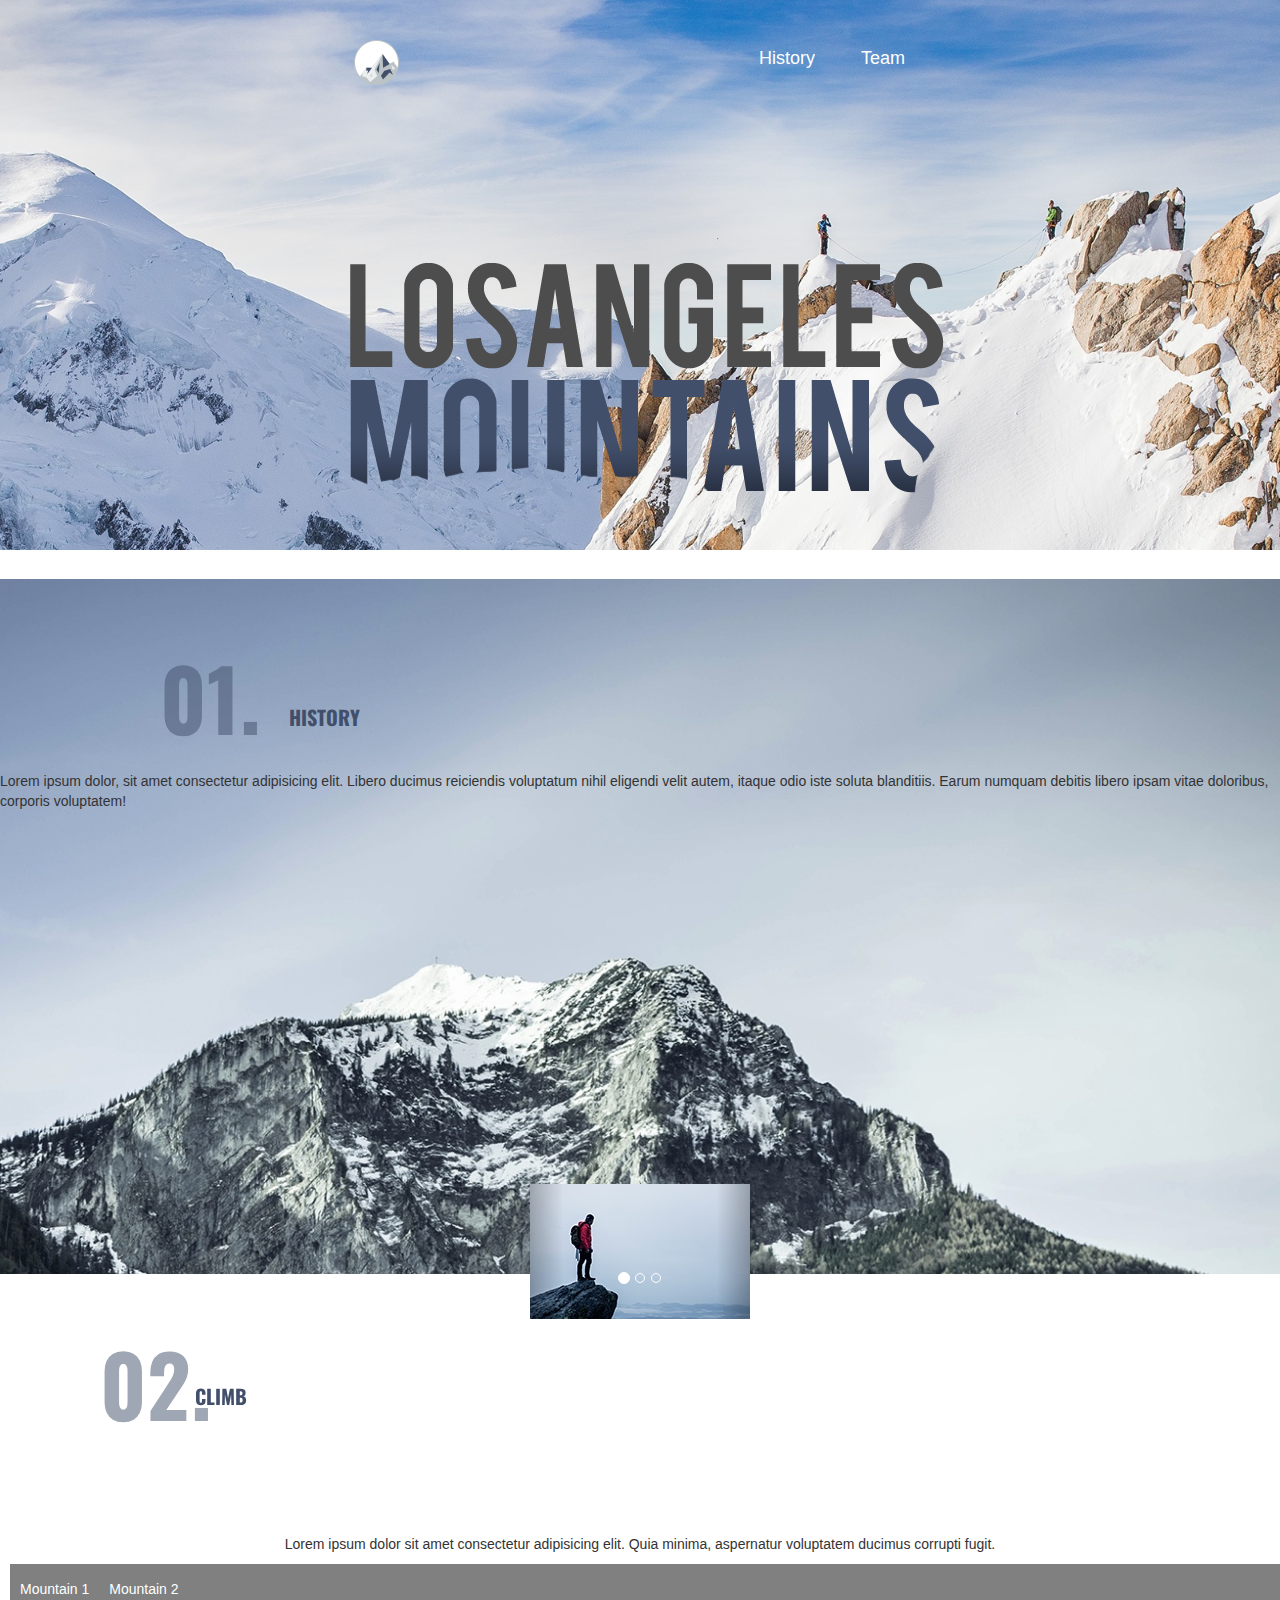
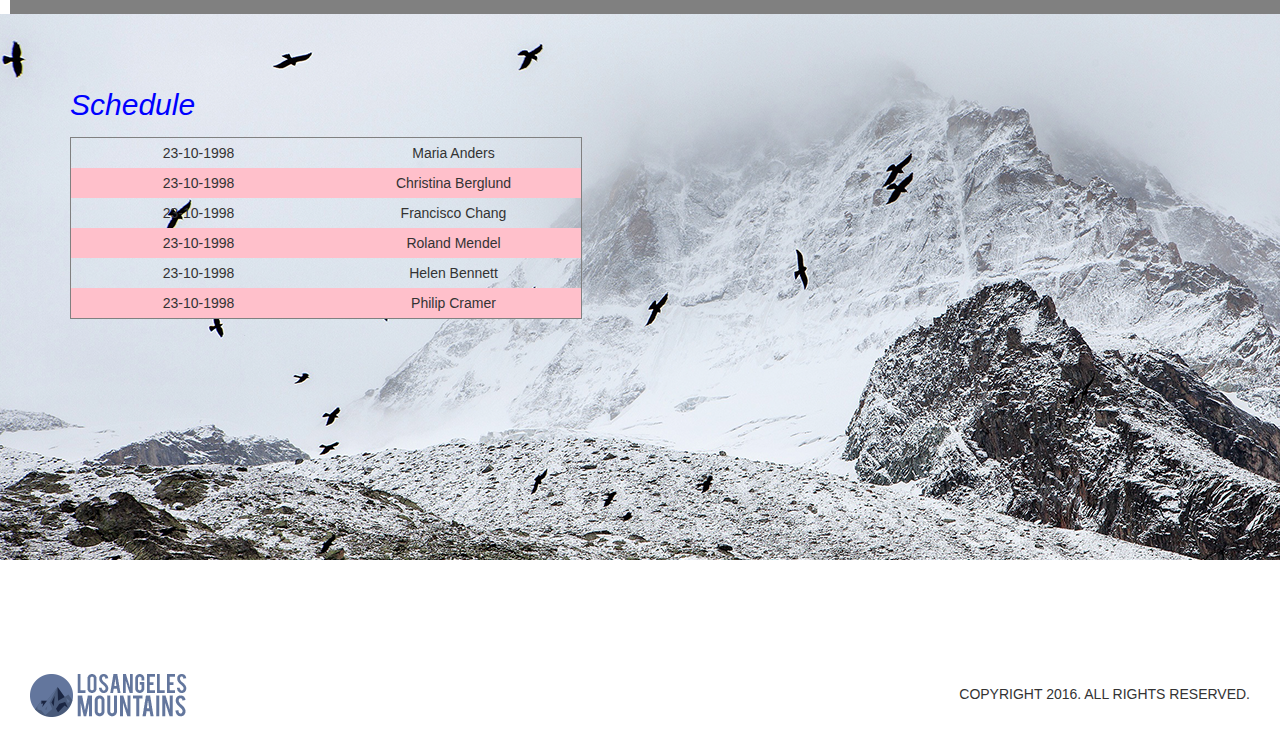
<file: index.html>
<!doctype html>
<html>
  <head>
    <title>Scenary blog</title>
    <meta charset="UTF-8">
    <meta name="description" content="Your site's description should be here">
    <meta name="keywords" content="Your site's keywords should be here">
    <meta name="viewport" content="width=device-width,initial-scale=1">
    <meta http-equiv="X-UA-Compatible" content="IE=Edge">
    <link rel="stylesheet" href="style.css"> 
    <link rel="stylesheet" href="https://fonts.googleapis.com/css?family=Oswald:200,300,regular,500,600,700&amp;subset=cyrillic,cyrillic-ext,latin,latin-ext,vietnamese">
    <link rel="stylesheet" href="https://fonts.googleapis.com/css?family=Lato:100,100italic,300,300italic,regular,italic,700,700italic,900,900italic&amp;subset=latin,latin-ext">
    <link rel="stylesheet" href="https://maxcdn.bootstrapcdn.com/bootstrap/3.4.1/css/bootstrap.min.css">
    <script src="https://ajax.googleapis.com/ajax/libs/jquery/3.6.3/jquery.min.js"></script>
    <script src="https://maxcdn.bootstrapcdn.com/bootstrap/3.4.1/js/bootstrap.min.js"></script>
  </head>
  <body>
    <header class="main-header">
      
      <div class="container">
        <h1 class="mh-logo">
          <img src="images/vector_smart_object_2.png" alt="Flexbox.ninja">
        </h1>
        <nav class="main-nav">
          <ul class="main-nav-list">
            <li>
              <a href="#history"><h4>History</h4></a>
            </li>
            <li>
              <a href="#team"><h4>Team</h4></a>
            </li>
          </ul>
        </nav>
      </div>
      <img class="img" src="images/losangeles_mountains_copy.png">
    </header>
    <div id="history" class="main-content">
      <div class="bg" >
        <div class="text-5">
          <div class="wrapper-2">
            <p  class="history">HISTORY</p>
            <p class="text-6">01.</p>
          </div>
          
        </div>
        <p class="text-7">Lorem ipsum dolor, sit amet consectetur adipisicing elit. Libero ducimus reiciendis voluptatum nihil eligendi velit autem, itaque odio iste soluta blanditiis. Earum numquam debitis libero ipsam vitae doloribus, corporis voluptatem!</p>
      </div>
      <!-- carousel -->
      <div class="container">
        <div id="myCarousel" class="carousel slide" data-ride="carousel">
          <!-- Indicators -->
          <ol class="carousel-indicators">
            <li data-target="#myCarousel" data-slide-to="0" class="active"></li>
            <li data-target="#myCarousel" data-slide-to="1"></li>
            <li data-target="#myCarousel" data-slide-to="2"></li>
          </ol>
      
          <!-- Wrapper for slides -->
          <div class="carousel-inner">
            <div class="item active">
              <img class="rectangle_23" src="images/rectangle_23_copy.jpg" alt="Los Angeles" >
            </div>
      
            <div class="item">
              <img class="rectangle_23" src="images/rectangle_23.jpg" alt="Chicago" >
            </div>
      
            <div class="item">
              <img class="rectangle_23" src="images/rectangle_23_copy.jpg" alt="New york" >
            </div>
          </div>
      
          <!-- Left and right controls -->
          <a class="left carousel-control" href="#myCarousel" data-slide="prev">
            <!-- <span class="glyphicon glyphicon-chevron-left"></span> -->
            <span class="sr-only">Previous</span>
          </a>
          <a class="right carousel-control" href="#myCarousel" data-slide="next">
            
            <span class="sr-only">Next</span>
          </a>
        </div>
        
      </div>
      
      <div id="team" class="div-2">
        <div class="wrapper-2">
          <p class="history1">CLIMB</p>
          <p class="text-6">02.</p>
        </div>
        
      </div>
      <p class="text-7">Lorem ipsum dolor sit amet consectetur adipisicing elit. Quia minima, aspernatur voluptatem ducimus corrupti fugit.</p>
      <div class="nav">
        <a href="#">Mountain 1</a>
        <a href="#">Mountain 2</a>
      </div>
      <div class="table-top">
        <p>Schedule</p>
        <table style="text-align:center; width:40%" class="todo">
          
          <tr>
            <td style="padding:5px; width:50%">23-10-1998</td>
            <td style="padding:5px; width:50%">Maria Anders</td>
            
          </tr>
          <tr >
            <td style="padding:5px; width:50%">23-10-1998</td>
            <td>Christina Berglund</td>
            
          </tr>
          <tr>
            <td style="padding:5px; width:50%">23-10-1998</td>
            <td>Francisco Chang</td>
            
          </tr>
          <tr >
            <td style="padding:5px; width:50%">23-10-1998</td>
            <td>Roland Mendel</td>
            
          </tr>
          <tr>
            <td style="padding:5px; width:50%">23-10-1998</td>
            <td>Helen Bennett</td>
           
          </tr>
          <tr>
            <td style="padding:5px; width:50%">23-10-1998</td>
            <td>Philip Cramer</td>
            
          </tr>
          
        </table>
      </div>
    </div>
    
      <footer class="footer">
            <div class="logo-3 group">
              <img class="vector-smart-object-2" src="images/vector_smart_object.png" alt="" width="43" height="43">
              <img class="text-15" src="images/losangeles_mountains.png" alt="LOSANGELES MOUNTAINS" width="110" height="43" title="LOSANGELES MOUNTAINS">
            </div>
            <div class="text-16">
              <p >COPYRIGHT 2016. ALL RIGHTS RESERVED.</p>
            </div>
      </footer>
    </div>
    
  </body>
</html>
</file>
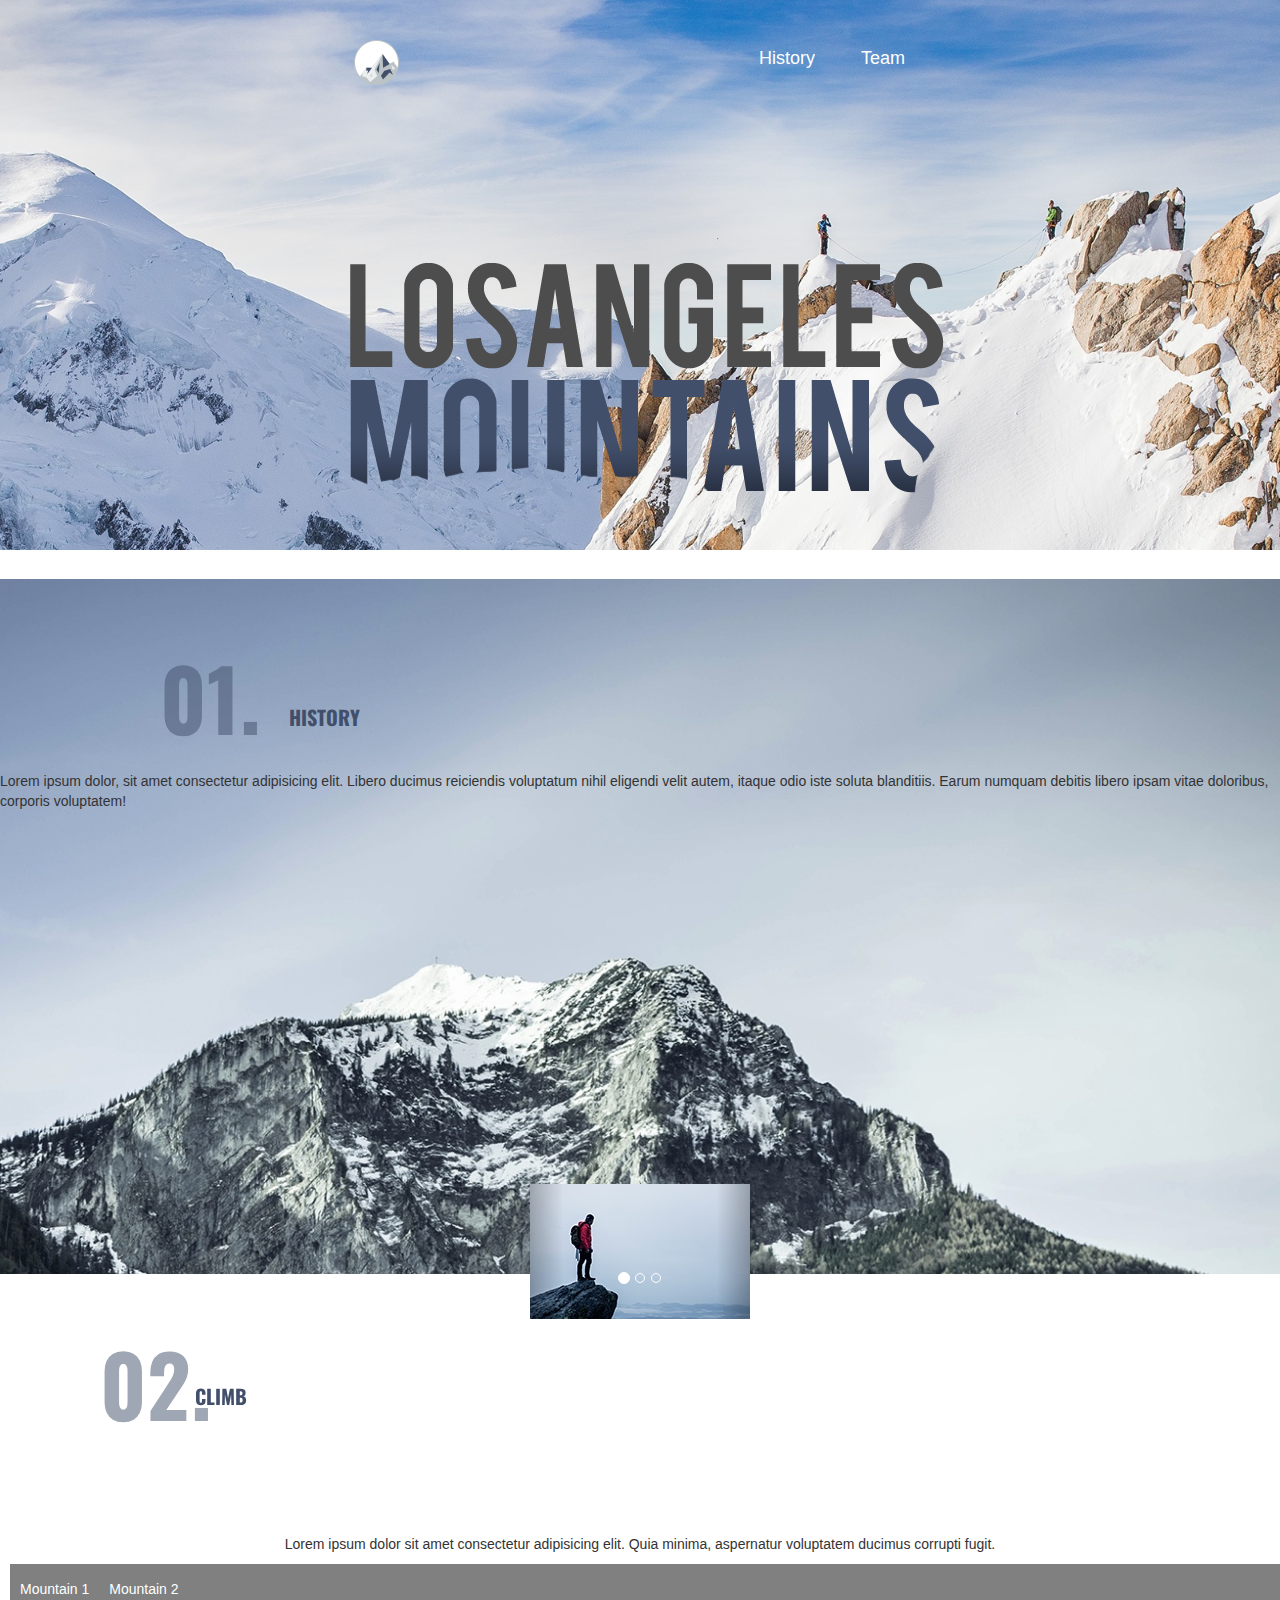
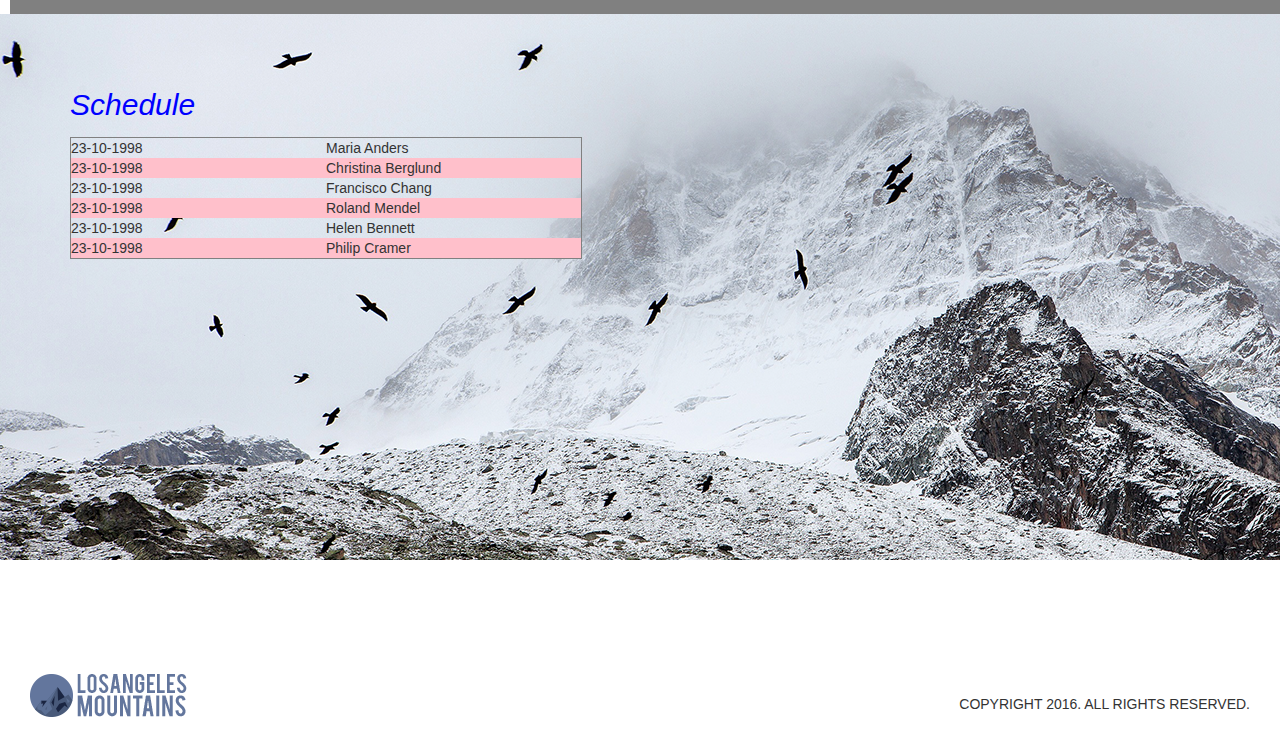
<file: index (1).html>
<!doctype html>
<html>
  <head>
    <title>Scenary blog</title>
    <meta charset="UTF-8">
    <meta name="description" content="Your site's description should be here">
    <meta name="keywords" content="Your site's keywords should be here">
    <meta name="viewport" content="width=device-width,initial-scale=1">
    <meta http-equiv="X-UA-Compatible" content="IE=Edge">
    <link rel="stylesheet" href="style.css"> 
    <link rel="stylesheet" href="https://fonts.googleapis.com/css?family=Oswald:200,300,regular,500,600,700&amp;subset=cyrillic,cyrillic-ext,latin,latin-ext,vietnamese">
    <link rel="stylesheet" href="https://fonts.googleapis.com/css?family=Lato:100,100italic,300,300italic,regular,italic,700,700italic,900,900italic&amp;subset=latin,latin-ext">
    <link rel="stylesheet" href="https://maxcdn.bootstrapcdn.com/bootstrap/3.4.1/css/bootstrap.min.css">
    <script src="https://ajax.googleapis.com/ajax/libs/jquery/3.6.3/jquery.min.js"></script>
    <script src="https://maxcdn.bootstrapcdn.com/bootstrap/3.4.1/js/bootstrap.min.js"></script>
  </head>
  <body>
    <header class="main-header">
      
      <div class="container">
        <h1 class="mh-logo">
          <img src="images/vector_smart_object_2.png" alt="Flexbox.ninja">
        </h1>
        <nav class="main-nav">
          <ul class="main-nav-list">
            <li>
              <a href="#history"><h4>History</h4></a>
            </li>
            <li>
              <a href="#team"><h4>Team</h4></a>
            </li>
          </ul>
        </nav>
      </div>
      <img class="img" src="images/losangeles_mountains_copy.png">
    </header>
    <div id="history" class="main-content">
      <div class="bg" >
        <div class="text-5">
          <div class="wrapper-2">
            <p  class="history">HISTORY</p>
            <p class="text-6">01.</p>
          </div>
          
        </div>
        <p class="text-7">Lorem ipsum dolor, sit amet consectetur adipisicing elit. Libero ducimus reiciendis voluptatum nihil eligendi velit autem, itaque odio iste soluta blanditiis. Earum numquam debitis libero ipsam vitae doloribus, corporis voluptatem!</p>
      </div>
      <!-- carousel -->
      <div class="container">
        <div id="myCarousel" class="carousel slide" data-ride="carousel">
          <!-- Indicators -->
          <ol class="carousel-indicators">
            <li data-target="#myCarousel" data-slide-to="0" class="active"></li>
            <li data-target="#myCarousel" data-slide-to="1"></li>
            <li data-target="#myCarousel" data-slide-to="2"></li>
          </ol>
      
          <!-- Wrapper for slides -->
          <div class="carousel-inner">
            <div class="item active">
              <img class="rectangle_23" src="images/rectangle_23_copy.jpg" alt="Los Angeles" >
            </div>
      
            <div class="item">
              <img class="rectangle_23" src="images/rectangle_23.jpg" alt="Chicago" >
            </div>
      
            <div class="item">
              <img class="rectangle_23" src="images/rectangle_23_copy.jpg" alt="New york" >
            </div>
          </div>
      
          <!-- Left and right controls -->
          <a class="left carousel-control" href="#myCarousel" data-slide="prev">
            <!-- <span class="glyphicon glyphicon-chevron-left"></span> -->
            <span class="sr-only">Previous</span>
          </a>
          <a class="right carousel-control" href="#myCarousel" data-slide="next">
            
            <span class="sr-only">Next</span>
          </a>
        </div>
        
      </div>
      
      <div id="team" class="div-2">
        <div class="wrapper-2">
          <p class="history1">CLIMB</p>
          <p class="text-6">02.</p>
        </div>
        
      </div>
      <p class="text-7">Lorem ipsum dolor sit amet consectetur adipisicing elit. Quia minima, aspernatur voluptatem ducimus corrupti fugit.</p>
      <div class="nav">
        <a href="#">Mountain 1</a>
        <a href="#">Mountain 2</a>
      </div>
      <div class="table-top">
        <p>Schedule</p>
        <table style="width:40%" class="todo">
          
          <tr>
            <td style="width:50%">23-10-1998</td>
            <td style="width:50%">Maria Anders</td>
            
          </tr>
          <tr>
            <td>23-10-1998</td>
            <td>Christina Berglund</td>
            
          </tr>
          <tr>
            <td>23-10-1998</td>
            <td>Francisco Chang</td>
            
          </tr>
          <tr>
            <td>23-10-1998</td>
            <td>Roland Mendel</td>
            
          </tr>
          <tr>
            <td>23-10-1998</td>
            <td>Helen Bennett</td>
           
          </tr>
          <tr>
            <td>23-10-1998</td>
            <td>Philip Cramer</td>
            
          </tr>
          
        </table>
      </div>
    </div>
    
      <footer class="footer">
            <div class="logo-3 group">
              <img class="vector-smart-object-2" src="images/vector_smart_object.png" alt="" width="43" height="43">
              <img class="text-15" src="images/losangeles_mountains.png" alt="LOSANGELES MOUNTAINS" width="110" height="43" title="LOSANGELES MOUNTAINS">
            </div>
            <div class="text-16">
              <p class="text-16">COPYRIGHT 2016. ALL RIGHTS RESERVED.</p>
            </div>
      </footer>
    </div>
    
  </body>
</html>
</file>
<file: style.css>
*{
  overflow-x:hidden;
}
.mh-logo{
  width:60px;
  height:60x;
}
header{
  background-image:url('images/photo-1459666644539-a9755.jpg');
  height:550px;
  width:100%;
  background-position: center;
  background-repeat: no-repeat;
  background-size: cover;
  overflow-x:hidden;
 
}

.img{
  margin-left:350px;
  margin-top:90px;
}

.main-header {
	display: flex;
	align-items: center;
	justify-content: space-between;
	flex-wrap: wrap;
 
}
.container{
  display: flex;
	align-items: center;
	justify-content: space-between;
	flex-wrap: wrap;
  position:relative;
  margin:-90px;
  
}
.main-nav ul {
	margin: 1em 0 .5em;
	text-align: center;
}
.main-nav li {
	display: inline;
  
}
.main-nav a {
	display: inline-block;
	padding: .5em 1.5em;
  color:white;
}

.main-content{
  margin: 15px 0 0;
  position: relative;
}


.bg {
  position: absolute;
  margin: 14px auto 0;
  padding: 44px 0 453px;
  position: relative;
  width: 100%; /* 1600px / 1600px = 100% */
  background: url(images/peak_2.jpg) no-repeat center 0;
  background-position: center top;
  -webkit-background-size: cover;
  -moz-background-size: cover;
  -o-background-size: cover;
  background-size: cover;
}
.text-5 {
  margin: 0 auto;
  position: relative;
  width: 960px;
  z-index: 0;
}
.wrapper-2 {
  height: 148px;
  overflow: hidden;
  position: relative;
  width: 249px;
  z-index: 85;
}
.history {
  left: 50%;
  position: absolute;
  top: 77px;
  color: #414f6b;
  font-family: Oswald, sans-serif;
  font-size: 2rem; /* 32px / 16px = 2rem */
  font-weight: bold;
  line-height: 35px;
  margin-left: 4.5px;
}
.text-6 {
  left: 50%;
  position: absolute;
  top: 0;
  opacity: 0.5;
  color: #414f6b;
  font-family: Oswald, sans-serif;
  font-size: 8.476721rem; /* 135.63px / 16px = 8.476875rem */
  font-weight: bold;
  line-height: 148px;
  margin-left: -124.5px;
}
.text-7 {
  display:flex;
  justify-content:center;
  margin-top:0px 50px 20px 50px;
}

.bg-2 {
  height: 220px;
  margin: 0 auto;
  position: relative;
  width: 100%; /* 1600px / 1600px = 100% */
  background: #414f6b;
  opacity:0.6;
  position:relative;
}


.div-2{
  margin-top: 80px;
  margin-left:100px;
  position: relative;
  width: 960px;
  height:25vh;
  z-index: 0;
}
.history1{
  left: 50%;
  position: absolute;
  color: #414f6b;
  font-family: Oswald, sans-serif;
  font-size: 2rem; /* 32px / 16px = 2rem */
  font-weight: bold;
  line-height: 35px;
  margin-top:70px;
  margin-left: -30px;
}
.nav{
  background-color:gray;
  width:100%;
  height:50px;
  display:flex;
  padding:15px;
  margin:10px;

}

.nav a{
  
  color:white;
  margin:0 10px;
}





  /* carousel */
.carousel-inner > .item > img{ 
  margin:auto; 
}

.footer{
  display:flex;
  flex-wrap:no-wrap;
  justify-content:space-between;
  margin:30px;

}
.table-top{
  overflow-x:none;
  background-image:url('images/photo-1417021423914-07097.png') ;
  background-repeat: no-repeat;
  height:70vh;
}
.todo{
  margin-left:70px;
  border:1px solid gray;
  border-spacing: 20px;
} 


.table-top>p{
  margin-top:70px;
  margin-left:70px;
  font-size:30px;
  font-style:italic;
  color:blue;

}


tr:nth-child(even) {
  background-color: pink;
}

tr:hover {
  background-color: gray;
}
.text-16{
  margin-top:10px;
}

@media only screen and (max-width: 768px){
  .img {
    margin:20px;
  }
  .text-7{
    margin:20px;
  }
  .text-15{
    display:none;
  }
  .text-16{
    font-size:2vw;
  }
  .img{
    width:90%;
    height:auto;
  }
  .wrapper-2{
    margin:20px;
  }
  .footer{
    margin-top:0px;
  }
  .container{
    margin-top:-70px;
  }
  
}
</file>
